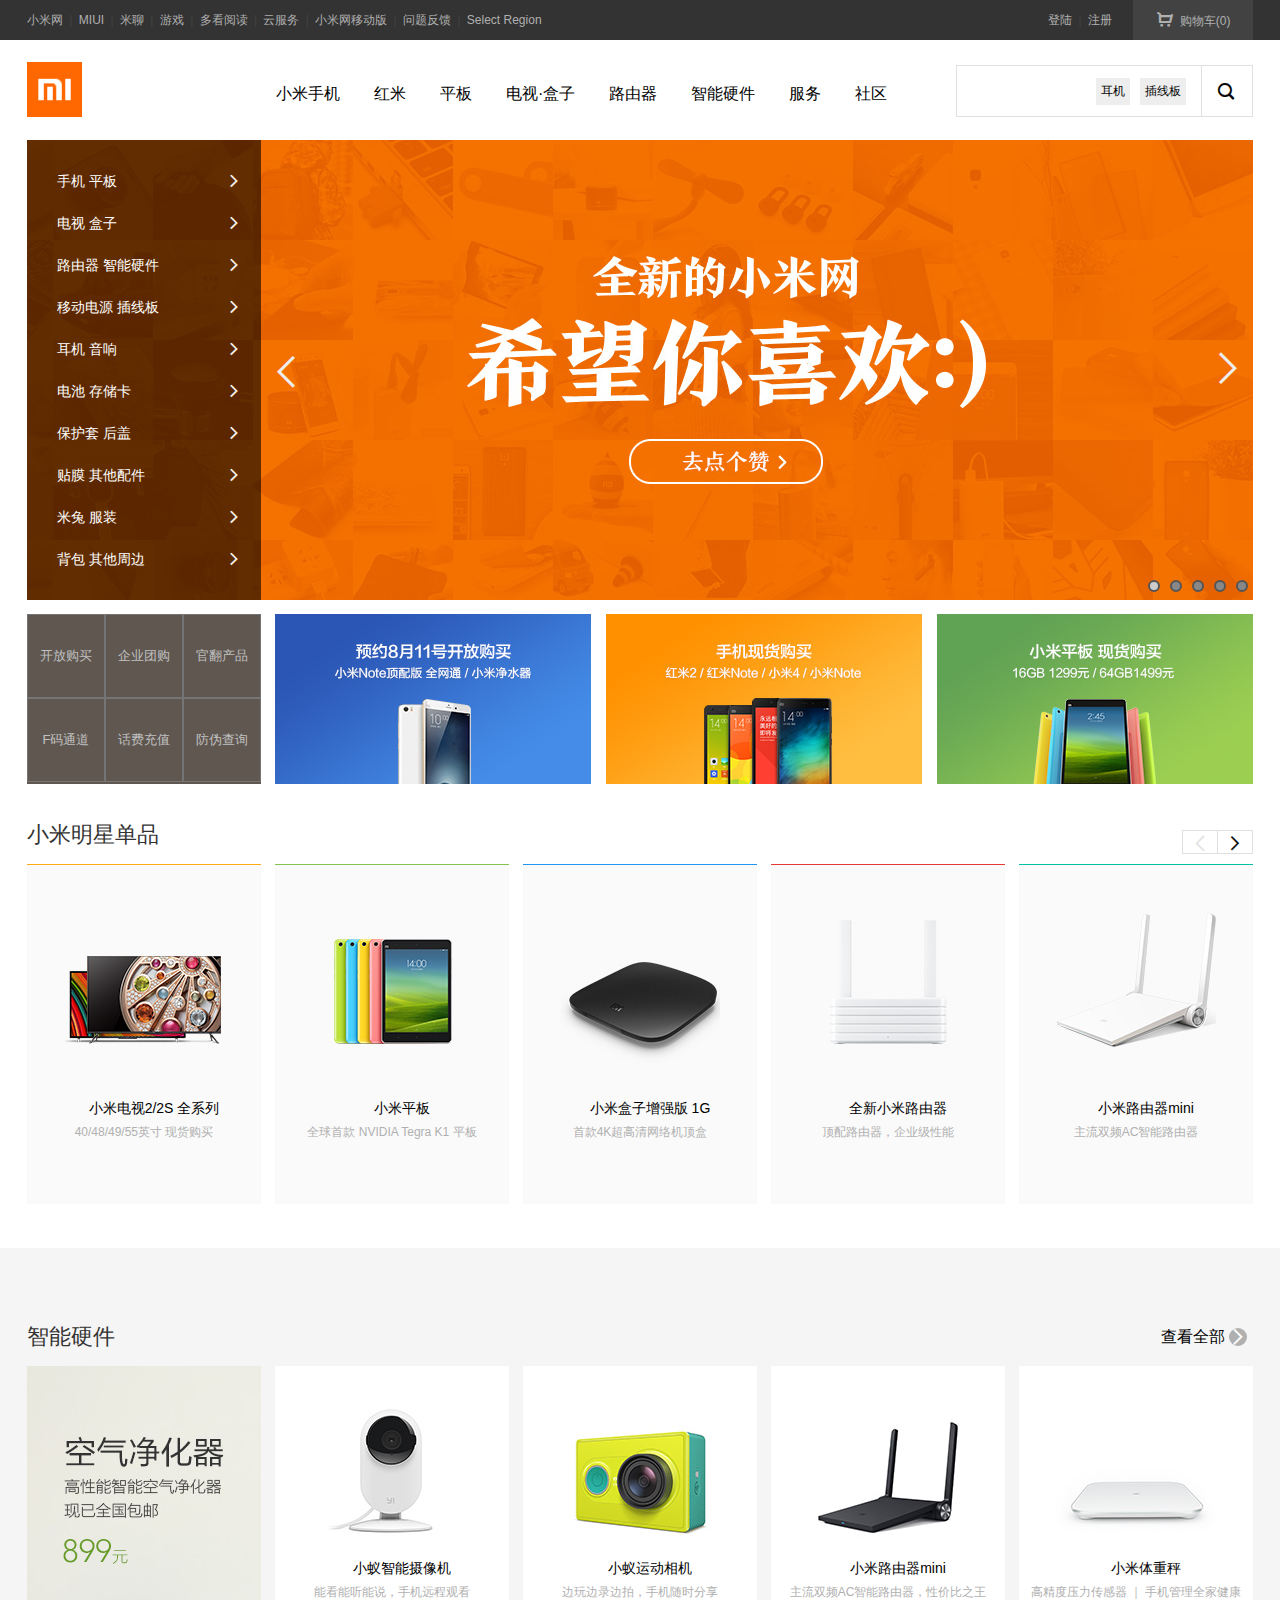
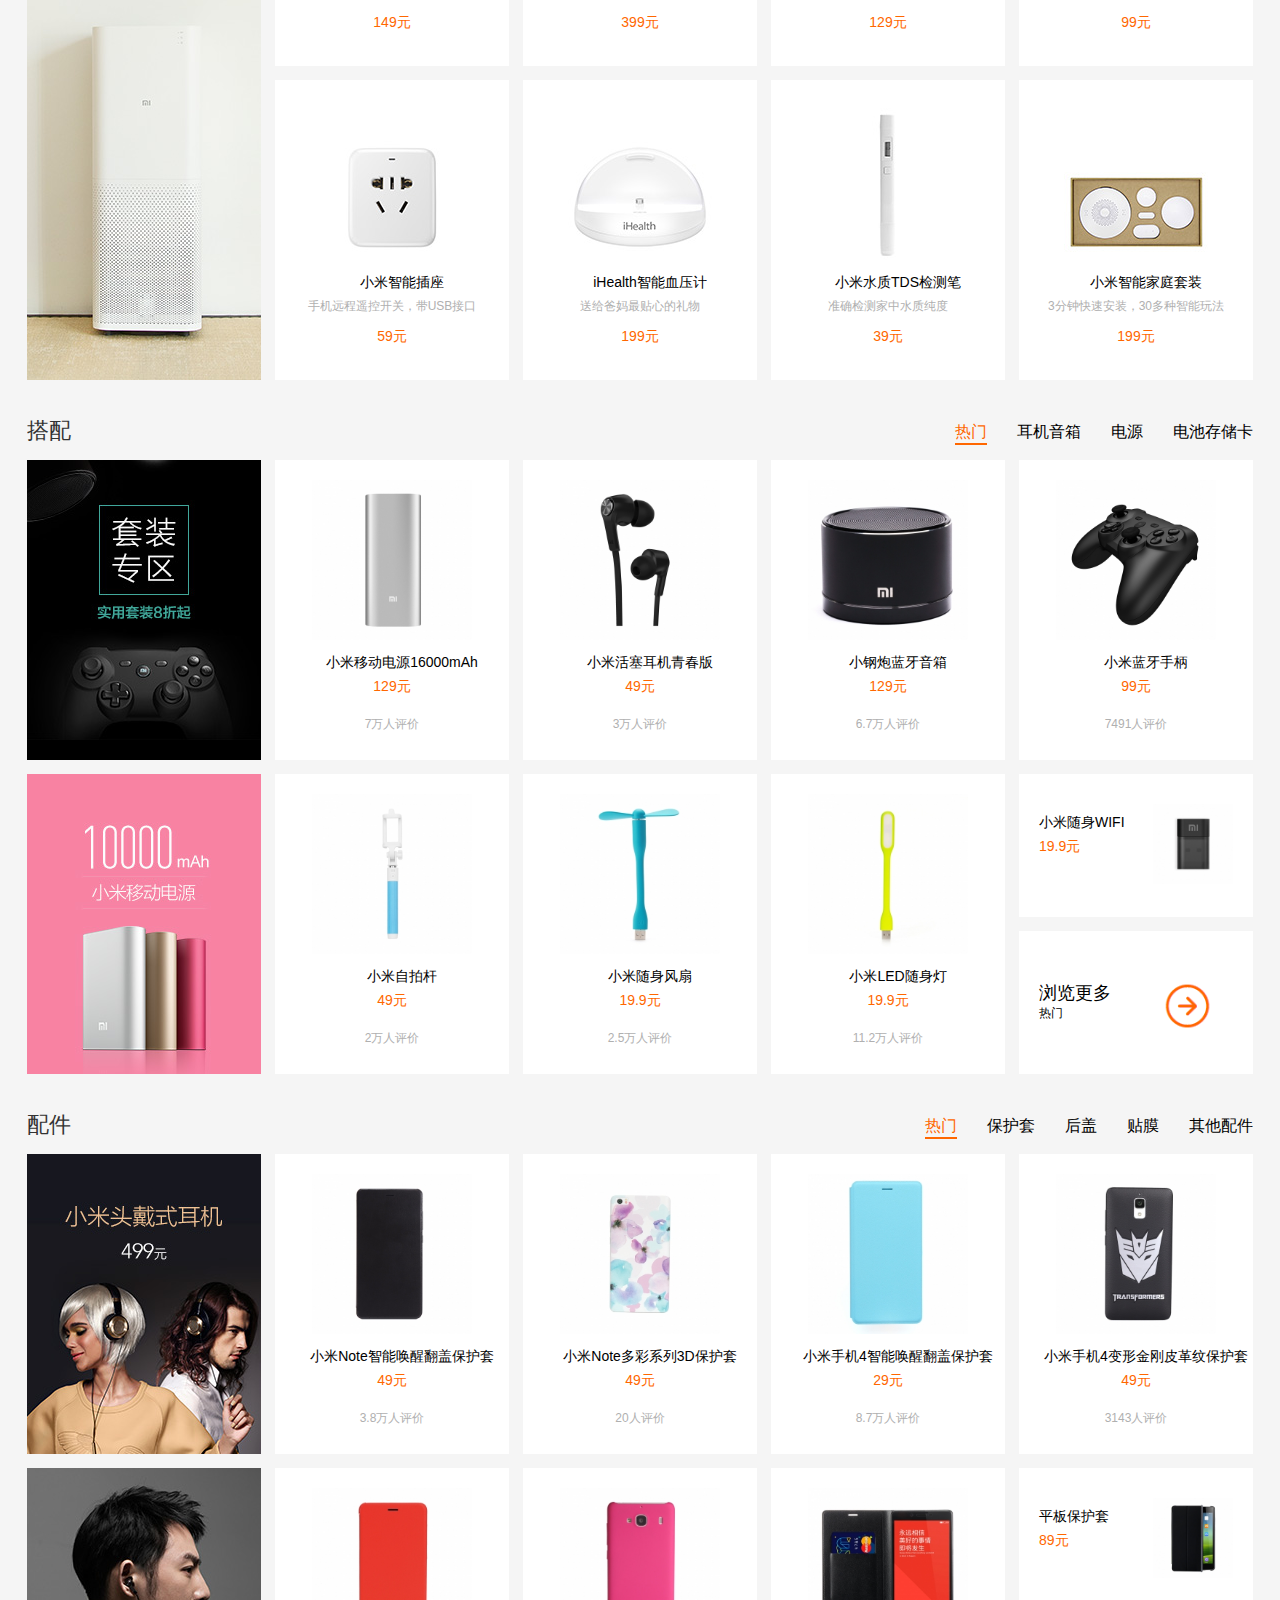
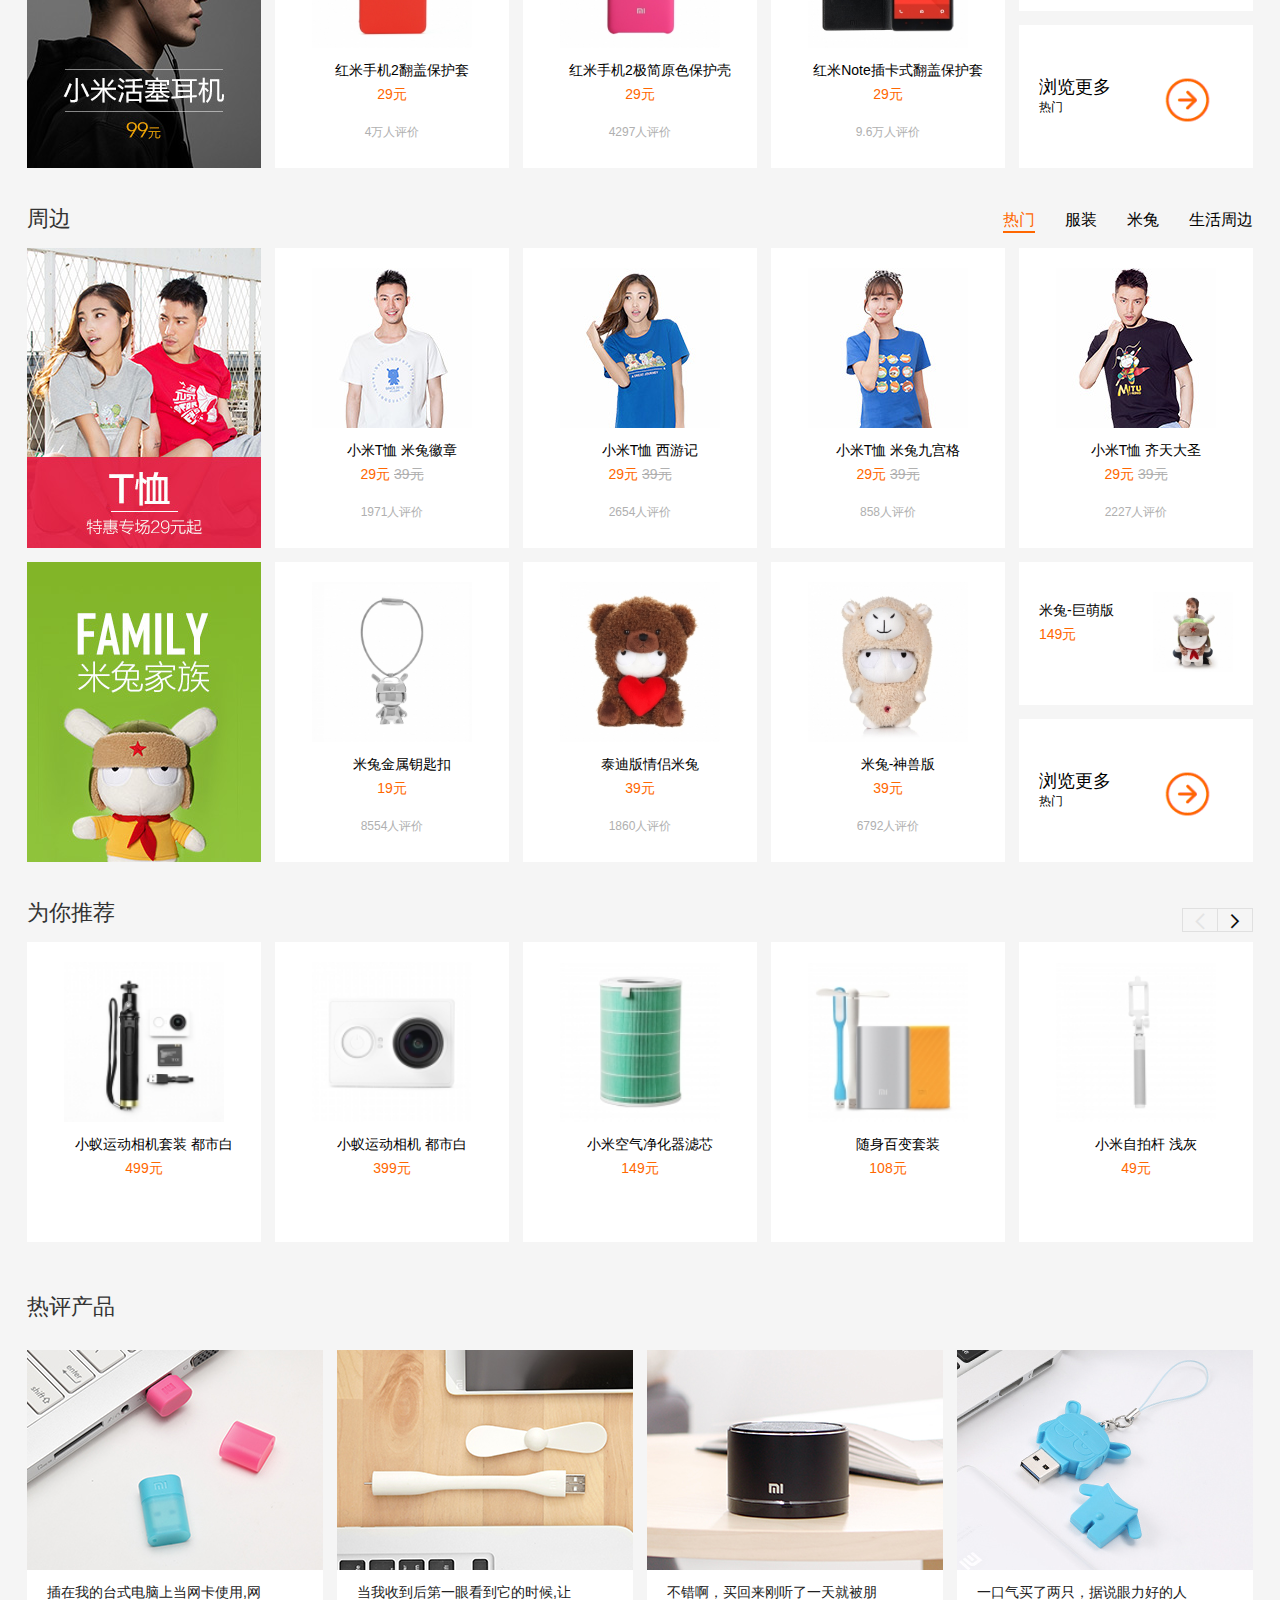
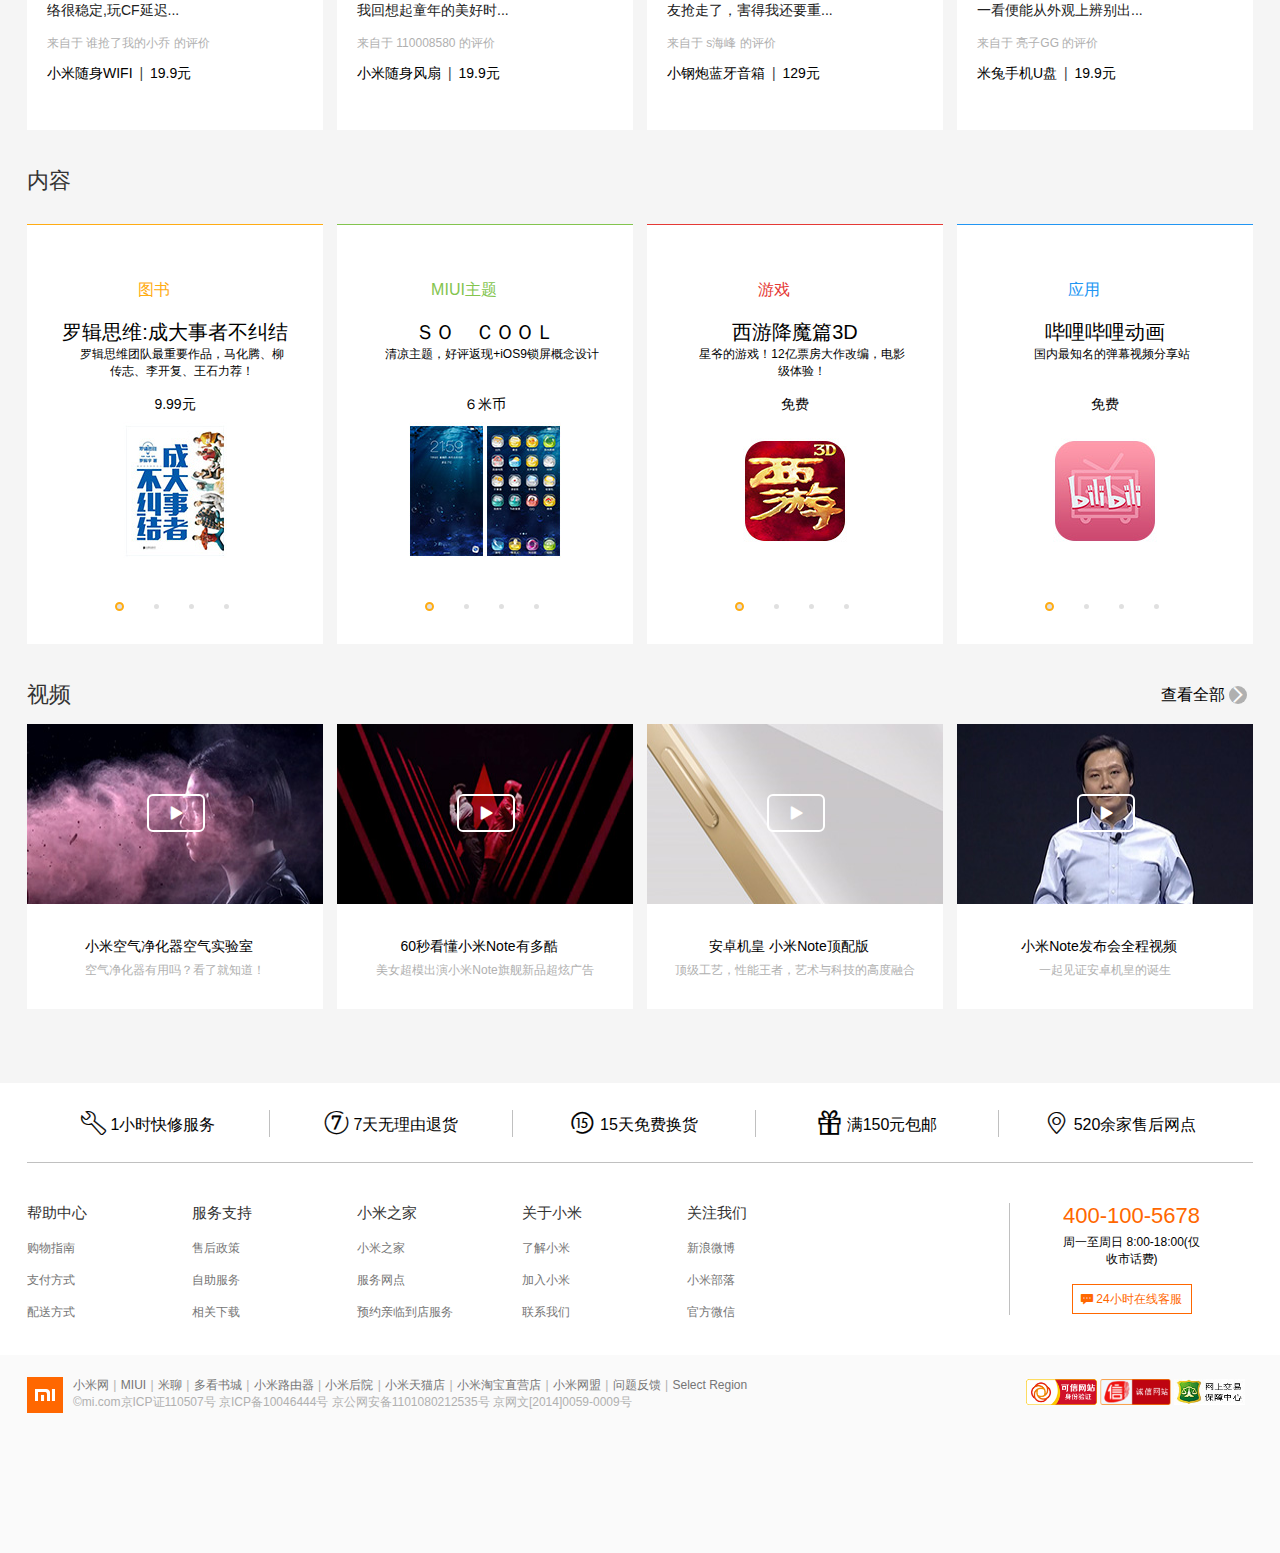
<file: index.html>
<!doctype html>
<html>
<head>
	<meta charset="utf-8">
	<title>小米商城首页</title>
	<link rel="stylesheet" type="text/css" href="./css/index.css">
	<script type="text/javascript" src="./scripts/index.js"></script>
</head>
<body>
	<div class="topbar">
		<div class="container top-c">
			<div class="topbar-nav">
				<a href="#">小米网</a>
				<span class="sep">|</span>
				<a href="#">MIUI</a>
				<span class="sep">|</span>
				<a href="#">米聊</a>
				<span class="sep">|</span>
				<a href="#">游戏</a>
				<span class="sep">|</span>
				<a href="#">多看阅读</a>
				<span class="sep">|</span>
				<a href="#">云服务</a>
				<span class="sep">|</span>
				<a href="#">小米网移动版</a>
				<span class="sep">|</span>
				<a href="#">问题反馈</a>
				<span class="sep">|</span>
				<a href="#">Select Region</a>
			</div>
			<div class="topbar-cart">
				<a href="#"><i class="iconfont">&#xe635;</i>
				购物车(0)</a>	
			</div>
			<div class="topbar-info">
				<a href="#">登陆</a>
				<span class="sep">|</span>
				<a href="#">注册</a>
			</div>
		</div>
	</div>
	<div class="header">
		<div class="container">
			<div class="logo">
				<img src="./image/mi-logo.png">
			</div>
			<div class="header-nav">
				<ul class="nav-list">
					<li class="nav-item"><a href="#">小米手机</a></li>
					<li class="nav-item"><a href="#">红米</a></li>
					<li class="nav-item"><a href="#">平板</a></li>
					<li class="nav-item"><a href="#">电视·盒子</a></li>
					<li class="nav-item"><a href="#">路由器</a></li>
					<li class="nav-item"><a href="#">智能硬件</a></li>
					<li class="nav-item"><a href="#">服务</a></li>
					<li class="nav-item"><a href="#">社区</a></li>
				</ul>
			</div>
			<div class="header-search">
				<div class="search-hot-words">
					<div class="hot-words"><a href="#">插线板</a></div>
					<div class="hot-words"><a href="#">耳机</a></div>
				</div>
				<div class="search-btn">
					<a href="#"><i class="iconfont">&#xe61b;</i></a>
				</div>
			</div>
		</div>
	</div>
	<div class="home-container container">
		<div class="home">
			<div class="home-slider" id="home-slider">
				<div class="banner">
					<img src="./image/T1Z8KQBjVT1RXrhCrK.jpg">
				</div>
				<div class="banner">
					<img src="./image/lb1.jpg">
				</div>
				<div class="banner">
					<img src="./image/lb2.jpg">
				</div>
				<div class="banner">
					<img src="./image/lb3.jpg">
				</div>
				<div class="banner">
					<img src="./image/lb4.jpg">
				</div>
				<ul id="items">
					<li class="item"></li>
					<li class="item"></li>
					<li class="item"></li>
					<li class="item"></li>
					<li class="item"></li>
				</ul>
				<div class="banner-button" id="button1">
					<i class="iconfont b-b">&#xe62c;</i>
				</div>
				<div class="banner-button" id="button2">
					<i class="iconfont b-b">&#xe62c;</i>
				</div>
				<ul class="category-list">
					<li class="category-item"><a href="#">手机 平板
						<i class="iconfont">&#xe61a;</i></a>
					</li>
					<li class="category-item"><a href="#">电视 盒子</a>
						<i class="iconfont">&#xe61a;</i>
					</li>
					<li class="category-item"><a href="#">路由器 智能硬件</a>
						<i class="iconfont">&#xe61a;</i>
					</li>
					<li class="category-item"><a href="#">移动电源 插线板</a>
						<i class="iconfont">&#xe61a;</i>
					</li>
					<li class="category-item"><a href="#">耳机 音响</a>
						<i class="iconfont">&#xe61a;</i>
					</li>
					<li class="category-item"><a href="#">电池 存储卡</a>
						<i class="iconfont">&#xe61a;</i>
					</li>
					<li class="category-item"><a href="#">保护套 后盖</a>
						<i class="iconfont">&#xe61a;</i>
					</li>
					<li class="category-item"><a href="#">贴膜 其他配件</a>
						<i class="iconfont">&#xe61a;</i>
					</li>
					<li class="category-item"><a href="#">米兔 服装</a>
						<i class="iconfont">&#xe61a;</i>
					</li>
					<li class="category-item"><a href="#">背包 其他周边</a>
						<i class="iconfont">&#xe61a;</i>
					</li>
				</ul>
			</div>
			<div class="home-sub">
				<ul class="span4">
					<li class="span4-item"><a href="#">开放购买</a></li>
					<li class="span4-item"><a href="#">企业团购</a></li>
					<li class="span4-item"><a href="#">官翻产品</a></li>
					<li class="span4-item"><a href="#">F码通道</a></li>
					<li class="span4-item"><a href="#">话费充值</a></li>
					<li class="span4-item"><a href="#">防伪查询</a></li>
				</ul>
				<ul class="span16">
					<li class="span16-item">
						<a href="#"><img src="./image/T1FQLjB4VT1RXrhCrK.jpg"></a>
					</li>
					<li class="span16-item zhong">
						<a href="#"><img src="./image/T1RpY_BbbT1RXrhCrK.jpg"></a>
					</li>
					<li class="span16-item">
						<a href="#"><img src="./image/T1oLbjBvDT1RXrhCrK.jpg"></a>
					</li>
				</ul>
			</div>
			<div class="home-star-goods">
				<div class="box-hd">
					<h2>小米明星单品</h2>
					<div class="more">
						<div class="control-prev"><a href="#"><i class="iconfont">&#xe62c;</i></a></div>
						<div class="control-next"><a href="#"><i class="iconfont">&#xe61a;</i></a></div>
					</div>
				</div>
				<div class="box-bd">
					<ul class="carousel-list">
						<li class="carousel-item c1">
							<a href="#"><img src="./image/T1riKjB7VT1RXrhCrK.jpg"></a>
							<h3 class="title"><a href="#">小米电视2/2S 全系列</a></h3>
							<p class="desc">40/48/49/55英寸 现货购买</p>
						</li>
						<li class="carousel-item c2">
							<a href="#"><img src="./image/T19AbjBCDT1RXrhCrK.jpg"></a>
							<h3 class="title"><a href="#">小米平板</a></h3>
							<p class="desc">全球首款 NVIDIA Tegra K1 平板</p>
						</li>
						<li class="carousel-item c3">
							<a href="#"><img src="./image/T1meZjBCAT1RXrhCrK.jpg"></a>
							<h3 class="title"><a href="#">小米盒子增强版 1G</a></h3>
							<p class="desc">首款4K超高清网络机顶盒</p>
						</li>
						<li class="carousel-item c4">
							<a href="#"><img src="./image/T1tsEgB7DT1RXrhCrK.jpg"></a>
							<h3 class="title"><a href="#">全新小米路由器</a></h3>
							<p class="desc">顶配路由器，企业级性能</p>
						</li>
						<li class="carousel-item c5">
							<a href="#"><img src="./image/T1KDAjBCAT1RXrhCrK.jpg"></a>
							<h3 class="title"><a href="#">小米路由器mini</a></h3>
							<p class="desc">主流双频AC智能路由器</p>
						</li>
					</ul>
				</div>
			</div>
		</div>
	</div>
	<div class="page-main">
		<div class="container">
			<div class="smart">
				<div class="box-hd">
					<h2>智能硬件</h2>
					<div class="more-link">
						<a href="#">查看全部
						<i class="iconfont">&#xe61a;</i></a>
					</div>
				</div>	
				<ul class="brick-list">
					<li class="brick-item chang">
						<a href="#"><img src="./image/T1IhLjBC_T1RXrhCrK.jpg"></a>
						<h3 class="title"></h3>
						<p class="desc"></p>
						<p class="hong"></p>
					</li>
					<li class="brick-item">
						<a href="#"><img src="./image/T18yZQBCET1RXrhCrK.jpg"></a>
						<h3 class="title"><a href="#">小蚁智能摄像机</a></h3>
						<p class="desc">能看能听能说，手机远程观看</p>
						<p class="hong">149元</p>
					</li>
					<li class="brick-item">
						<a href="#"><img src="./image/T16nVjBCKT1RXrhCrK.jpg"></a>
						<h3 class="title"><a href="#">小蚁运动相机</a></h3>
						<p class="desc">边玩边录边拍，手机随时分享</p>
						<p class="hong">399元</p>
					</li>
					<li class="brick-item">
						<a href="#"><img src="./image/T18zWQB4WT1RXrhCrK.jpg"></a>
						<h3 class="title"><a href="#">小米路由器mini</a></h3>
						<p class="desc">主流双频AC智能路由器，性价比之王</p>
						<p class="hong">129元</p>
					</li>
					<li class="brick-item">
						<a href="#"><img src="./image/T1YoZQByYT1RXrhCrK.jpg"></a>
						<h3 class="title"><a href="#">小米体重秤</a></h3>
						<p class="desc">高精度压力传感器 ｜ 手机管理全家健康</p>
						<p class="hong">99元</p>
					</li>
					<li class="brick-item">
						<a href="#"><img src="./image/T1oixjB5bT1RXrhCrK.jpg"></a>
						<h3 class="title"><a href="#">小米智能插座</a></h3>
						<p class="desc">手机远程遥控开关，带USB接口</p>
						<p class="hong">59元</p>
					</li>
					<li class="brick-item">
						<a href="#"><img src="./image/T12WdjB5YT1RXrhCrK.jpg"></a>
						<h3 class="title"><a href="#">iHealth智能血压计</a></h3>
						<p class="desc">送给爸妈最贴心的礼物</p>
						<p class="hong">199元</p>
					</li>
					<li class="brick-item">
						<a href="#"><img src="./image/T1KzbQBvbT1RXrhCrK.jpg"></a>
						<h3 class="title"><a href="#">小米水质TDS检测笔</a></h3>
						<p class="desc">准确检测家中水质纯度</p>
						<p class="hong">39元</p>
					</li>
					<li class="brick-item">
						<a href="#"><img src="./image/T1odEjB5bT1RXrhCrK.jpg"></a>
						<h3 class="title"><a href="#">小米智能家庭套装</a></h3>
						<p class="desc">3分钟快速安装，30多种智能玩法</p>
						<p class="hong">199元</p>
					</li>
				</ul>				
			</div>
			<div class="match">
				<div class="box-hd">
					<h2>搭配</h2>
					<ul class="tab-list">
						<li class="tab-active"><a href="#">电池存储卡</a></li>
						<li class="tab-active"><a href="#">电源</a></li>
						<li class="tab-active"><a href="#">耳机音箱</a></li>
						<li class="tab-active
						cheng"><a href="#">热门</a></li>
					</ul>
				</div>	
				<ul class="brick-list">
					<li class="brick-item teshu">
						<a href="#"><img src="./image/T1c9EjBKZT1RXrhCrK.jpg"></a>
					</li>
					<li class="brick-item">
						<a href="#"><img class="b-tupian" src="./image/T1pOWvBKET1RXrhCrK!220x220.jpg"></a>
						<h3 class="title"><a href="#">小米移动电源16000mAh</a></h3>
						<p class="hong">129元</p>
						<p class="desc">7万人评价</p>
					</li>
					<li class="brick-item">
						<a href="#"><img class="b-tupian" src="./image/T11ZYgBmZT1RXrhCrK!220x220.jpg"></a>
						<h3 class="title"><a href="#">小米活塞耳机青春版</a></h3>
						<p class="hong">49元</p>
						<p class="desc">3万人评价</p>		
					</li>
					<li class="brick-item">
						<a href="#"><img class="b-tupian" src="./image/T1gCJgB_dT1RXrhCrK!220x220.jpg"></a>
						<h3 class="title"><a href="#">小钢炮蓝牙音箱</a></h3>
						<p class="hong">129元</p>
						<p class="desc">6.7万人评价</p>
					</li>
					<li class="brick-item">
						<a href="#"><img class="b-tupian" src="./image/T1WTEvBmKT1RXrhCrK!220x220.jpg"></a>
						<h3 class="title"><a href="#">小米蓝牙手柄</a></h3>
						<p class="hong">99元</p>
						<p class="desc">7491人评价</p>
					</li>
					<li class="brick-item teshu">
						<a href="#"><img src="./image/T1NsEjB4bT1RXrhCrK.jpg"></a>
					</li>
					<li class="brick-item">
						<a href="#"><img class="b-tupian" src="./image/T18hYgB4DT1RXrhCrK!220x220.jpg"></a>
						<h3 class="title"><a href="#">小米自拍杆</a></h3>
						<p class="hong">49元</p>
						<p class="desc">2万人评价</p>
					</li>
					<li class="brick-item">
						<a href="#"><img class="b-tupian" src="./image/T1omEQB4dT1RXrhCrK!220x220.jpg"></a>
						<h3 class="title"><a href="#">小米随身风扇</a></h3>
						<p class="hong">19.9元</p>
						<p class="desc">2.5万人评价</p>
					</li>
					<li class="brick-item">
						<a href="#"><img class="b-tupian" src="./image/T11WZvB5ET1RXrhCrK!220x220.jpg"></a>
						<h3 class="title"><a href="#">小米LED随身灯</a></h3>
						<p class="hong">19.9元</p>
						<p class="desc">11.2万人评价</p>
					</li>
					<li class="brick-item xiao-item">
						<h3 class="title"><a href="#">小米随身WIFI</a></h3>
						<p class="hong">19.9元</p>
						<a href="#"><img src="./image/T1zL_vByCT1RXrhCrK!220x220.jpg"></a>
					</li>
					<li class="brick-item xiao-item">
						<p class="liulan"><a href="#">浏览更多</a></p>
						<p class="desc"><a href="#">热门</a></p>
						<a href="#"><img class="jiantou" src="./image/jiantou.png"></img></a>
					</li>
				</ul>				
			</div>
			<div class="accessories">
				<div class="box-hd">
					<h2>配件</h2>
					<ul class="tab-list">
						<li class="tab-active"><a href="#">其他配件</a></li>
						<li class="tab-active"><a href="#">贴膜</a></li>
						<li class="tab-active"><a href="#">后盖</a></li>
						<li class="tab-active"><a href="#">保护套</a></li>
						<li class="tab-active
						cheng"><a href="#">热门</a></li>
					</ul>
				</div>	
				<ul class="brick-list">
					<li class="brick-item teshu">
						<a href="#"><img src="./image/T1NeAjB5DT1RXrhCrK.jpg"></a>
					</li>
					<li class="brick-item">
						<a href="#"><img class="b-tupian" src="./image/T1bPbTBvYT1RXrhCrK!220x220.jpg"></a>
						<h3 class="title"><a href="#">小米Note智能唤醒翻盖保护套</a></h3>
						<p class="hong">49元</p>
						<p class="desc">3.8万人评价</p>
					</li>
					<li class="brick-item">
						<a href="#"><img class="b-tupian" src="./image/T1snbgBTET1RXrhCrK!220x220.jpg"></a>
						<h3 class="title"><a href="#">小米Note多彩系列3D保护套</a></h3>
						<p class="hong">49元</p>
						<p class="desc">20人评价</p>		
					</li>
					<li class="brick-item">
						<a href="#"><img class="b-tupian" src="./image/T1HDb_BCCT1RXrhCrK!220x220.jpg"></a>
						<h3 class="title"><a href="#">小米手机4智能唤醒翻盖保护套</a></h3>
						<p class="hong">29元</p>
						<p class="desc">8.7万人评价</p>
					</li>
					<li class="brick-item">
						<a href="#"><img class="b-tupian" src="./image/T10z_gBgxT1RXrhCrK!220x220.jpg"></a>
						<h3 class="title"><a href="#">小米手机4变形金刚皮革纹保护套</a></h3>
						<p class="hong">49元</p>
						<p class="desc">3143人评价</p>
					</li>
					<li class="brick-item teshu">
						<a href="#"><img src="./image/T1YshjBChT1RXrhCrK.jpg"></a>
					</li>
					<li class="brick-item">
						<a href="#"><img class="b-tupian" src="./image/T1JmD_B4LT1RXrhCrK!220x220.jpg"></a>
						<h3 class="title"><a href="#">红米手机2翻盖保护套</a></h3>
						<p class="hong">29元</p>
						<p class="desc">4万人评价</p>
					</li>
					<li class="brick-item">
						<a href="#"><img class="b-tupian" src="./image/T1HoDvB7DT1RXrhCrK!220x220.jpg"></a>
						<h3 class="title"><a href="#">红米手机2极简原色保护壳</a></h3>
						<p class="hong">29元</p>
						<p class="desc">4297人评价</p>
					</li>
					<li class="brick-item">
						<a href="#"><img class="b-tupian" src="./image/T1bkY_B_CT1RXrhCrK!220x220.jpg"></a>
						<h3 class="title"><a href="#">红米Note插卡式翻盖保护套</a></h3>
						<p class="hong">29元</p>
						<p class="desc">9.6万人评价</p>
					</li>
					<li class="brick-item xiao-item">
						<h3 class="title"><a href="#">平板保护套</a></h3>
						<p class="hong">89元</p>
						<a href="#"><img src="./image/T1NJD_ByZT1RXrhCrK!220x220.jpg"></a>
					</li>
					<li class="brick-item xiao-item">
						<p class="liulan"><a href="#">浏览更多</a></p>
						<p class="desc"><a href="#">热门</a></p>
						<a href="#"><img class="jiantou" src="./image/jiantou.png"></img></a>
					</li>
				</ul>				
			</div>
			<div class="around">
				<div class="box-hd">
					<h2>周边</h2>
					<ul class="tab-list">
						<li class="tab-active"><a href="#">生活周边</a></li>
						<li class="tab-active"><a href="#">米兔</a></li>
						<li class="tab-active"><a href="#">服装</a></li>
						<li class="tab-active
						cheng"><a href="#">热门</a></li>
					</ul>
				</div>	
				<ul class="brick-list">
					<li class="brick-item teshu">
						<a href="#"><img src="./image/T1LAEvByxv1RXrhCrK.jpg"></a>
					</li>
					<li class="brick-item">
						<a href="#"><img class="b-tupian" src="./image/T1TXKQB7CT1RXrhCrK.jpg"></a>
						<h3 class="title"><a href="#">小米T恤 米兔徽章</a></h3>
						<p class="hong">29元 <s>39元</s></p>
						<p class="desc">1971人评价</p>
					</li>
					<li class="brick-item">
						<a href="#"><img class="b-tupian" src="./image/T1vZCQBCKT1RXrhCrK.jpg"></a>
						<h3 class="title"><a href="#">小米T恤 西游记</a></h3>
						<p class="hong">29元 <s>39元</s></p>
						<p class="desc">2654人评价</p>		
					</li>
					<li class="brick-item">
						<a href="#"><img class="b-tupian" src="./image/T1aGWQBCCT1RXrhCrK.jpg"></a>
						<h3 class="title"><a href="#">小米T恤 米兔九宫格</a></h3>
						<p class="hong">29元 <s>39元</s></p>
						<p class="desc">858人评价</p>
					</li>
					<li class="brick-item">
						<a href="#"><img class="b-tupian" src="./image/T1DSKQB5LT1RXrhCrK.jpg"></a>
						<h3 class="title"><a href="#">小米T恤 齐天大圣</a></h3>
						<p class="hong">29元 <s>39元</s></p>
						<p class="desc">2227人评价</p>
					</li>
					<li class="brick-item teshu">
						<a href="#"><img src="./image/T1ECE_BsJT1RXrhCrK.jpg"></a>
					</li>
					<li class="brick-item">
						<a href="#"><img class="b-tupian" src="./image/T11BZ_BThT1RXrhCrK!220x220.jpg"></a>
						<h3 class="title"><a href="#">米兔金属钥匙扣</a></h3>
						<p class="hong">19元</p>
						<p class="desc">8554人评价</p>
					</li>
					<li class="brick-item">
						<a href="#"><img class="b-tupian" src="./image/T1I2hvBmCT1RXrhCrK!220x220.jpg"></a>
						<h3 class="title"><a href="#">泰迪版情侣米兔</a></h3>
						<p class="hong">39元</p>
						<p class="desc">1860人评价</p>
					</li>
					<li class="brick-item">
						<a href="#"><img class="b-tupian" src="./image/T1YRxTBThT1RXrhCrK!220x220.jpg"></a>
						<h3 class="title"><a href="#">米兔-神兽版</a></h3>
						<p class="hong">39元</p>
						<p class="desc">6792人评价</p>
					</li>
					<li class="brick-item xiao-item">
						<h3 class="title"><a href="#">米兔-巨萌版</a></h3>
						<p class="hong">149元</p>
						<a href="#"><img src="./image/T1jthTBTWT1RXrhCrK!220x220.jpg"></a>
					</li>
					<li class="brick-item xiao-item">
						<p class="liulan"><a href="#">浏览更多</a></p>
						<p class="desc"><a href="#">热门</a></p>
						<a href="#"><img class="jiantou" src="./image/jiantou.png"></img></a>
					</li>
				</ul>				
			</div>
			<div class="recommend">
				<div class="box-hd">
					<h2>为你推荐</h2>
					<div class="more">
						<div class="control-prev"><a href="#"><i class="iconfont">&#xe62c;</i></a></div>
						<div class="control-next"><a href="#"><i class="iconfont">&#xe61a;</i></a></div>
					</div>
				</div>	
				<ul class="brick-list">
					<li class="brick-item">
						<a href="#"><img class="b-tupian" src="./image/T1BtdTBvWv1RXrhCrK.jpg"></a>
						<h3 class="title"><a href="#">小蚁运动相机套装 都市白</a></h3>
						<p class="hong">499元</p>
					</li>
					<li class="brick-item">
						<a href="#"><img class="b-tupian" src="./image/T1B6WvBTZT1RXrhCrK.jpg"></a>
						<h3 class="title"><a href="#">小蚁运动相机 都市白</a></h3>
						<p class="hong">399元</p>
					</li>
					<li class="brick-item">
						<a href="#"><img class="b-tupian" src="./image/T1B_DTByYv1RXrhCrK.jpg"></a>
						<h3 class="title"><a href="#">小米空气净化器滤芯</a></h3>
						<p class="hong">149元</p>	
					</li>
					<li class="brick-item">
						<a href="#"><img class="b-tupian" src="./image/T15rYvB_CT1RXrhCrK.jpg"></a>
						<h3 class="title"><a href="#">随身百变套装</a></h3>
						<p class="hong">108元</p>
					</li>
					<li class="brick-item">
						<a href="#"><img class="b-tupian" src="./image/T1DrL_B4CT1RXrhCrK.jpg"></a>
						<h3 class="title"><a href="#">小米自拍杆 浅灰</a></h3>
						<p class="hong">49元</p>
					</li>
				</ul>				
			</div>
			<div class="commend">
				<div class="box-hd">
					<h2>热评产品</h2>
				</div>
				<ul class="brick-list">
					<li class="review-item">
						<a href="#"><img class="r-tupian" src="./image/T1UfJjB5bT1RXrhCrK.jpg"></a>
						<h3 class="title">插在我的台式电脑上当网卡使用,网络很稳定,玩CF延迟...</h3>
						<p class="desc">来自于 谁抢了我的小乔 的评价</p>
						<h3 class="title"><a href="#">小米随身WIFI</a>
						<span class="sep">|</span>
						<a class="hong">19.9元</a></h3>
					</li>
					<li class="review-item">
						<a href="#"><img class="r-tupian" src="./image/T14DVjB4WT1RXrhCrK.jpg"></a>
						<h3 class="title">当我收到后第一眼看到它的时候,让我回想起童年的美好时...</h3>
						<p class="desc">来自于 110008580 的评价</p>
						<h3 class="title"><a href="#">小米随身风扇</a>
						<span class="sep">|</span>
						<a class="hong">19.9元</a></h3>
					</li>
					<li class="review-item">
						<a href="#"><img class="r-tupian" src="./image/T1ExYjBmxT1RXrhCrK.jpg"></a>
						<h3 class="title">不错啊，买回来刚听了一天就被朋友抢走了，害得我还要重...</h3>
						<p class="desc">来自于 s海峰 的评价</p>
						<h3 class="title"><a href="#">小钢炮蓝牙音箱</a>
						<span class="sep">|</span>
						<a class="hong">129元</a></h3>
					</li>
					<li class="review-item">
						<a href="#"><img class="r-tupian" src="./image/T1aBVgB7YT1RXrhCrK.jpg"></a>
						<h3 class="title">一口气买了两只，据说眼力好的人一看便能从外观上辨别出...</h3>
						<p class="desc">来自于 亮子GG 的评价</p>
						<h3 class="title"><a href="#">米兔手机U盘</a>
						<span class="sep">|</span>
						<a class="hong">19.9元</a></h3>
					</li>
				</ul>
			</div>
			<div class="content">
				<div class="box-hd">
					<h2>内容</h2>
				</div>
				<ul class="brick-list">
					<li class="review-item content-item c1">
						<h2 class="title t1">图书</h2>
						<h4 class="name"><a href="#">罗辑思维:成大事者不纠结</a></h4>
						<p class="desc r"><a href="#">罗辑思维团队最重要作品，马化腾、柳传志、李开复、王石力荐！</a></p>
						<p class="price"><a href="#">9.99元</a></p>
						<a href="#"><img src="./image/T1o3xjB7JT1RXrhCrK.jpg"></a>
						<ul class="pagers">
							<li class="pager tp"></li>
							<li class="pager"></li>
							<li class="pager"></li>
							<li class="pager"></li>
						</ul>
					</li>
					<li class="review-item content-item c2">
						<h2 class="title t2">MIUI主题</h2>
						<h4 class="name"><a href="#">ＳＯ　ＣＯＯＬ</a></h4>
						<p class="desc r"><a href="#">清凉主题，好评返现+iOS9锁屏概念设计</a></p>
						<p class="price"><a href="#">６米币</a></p>
						<a href="#"><img src="./image/T1KdbgBT_T1RXrhCrK.jpg"></a>
						<ul class="pagers">
							<li class="pager tp"></li>
							<li class="pager"></li>
							<li class="pager"></li>
							<li class="pager"></li>
						</ul>
					</li>
					<li class="review-item content-item c4">
						<h2 class="title t3">游戏</h2>
						<h4 class="name"><a href="#">西游降魔篇3D</a></h4>
						<p class="desc r"><a href="#">星爷的游戏！12亿票房大作改编，电影级体验！</a></p>
						<p class="price"><a href="#">免费</a></p>
						<a href="#"><img src="./image/T1eYJjBvWT1RXrhCrK.jpg"></a>
						<ul class="pagers">
							<li class="pager tp"></li>
							<li class="pager"></li>
							<li class="pager"></li>
							<li class="pager"></li>
						</ul>
					</li>
					<li class="review-item content-item c3">
						<h2 class="title t4">应用</h2>
						<h4 class="name"><a href="#">哔哩哔哩动画</a></h4>
						<p class="desc r"><a href="#">国内最知名的弹幕视频分享站</a></p>
						<p class="price"><a href="#">免费</a></p>
						<a href="#"><img src="./image/T13xZjB_hT1RXrhCrK.jpg"></a>
						<ul class="pagers">
							<li class="pager tp"></li>
							<li class="pager"></li>
							<li class="pager"></li>
							<li class="pager"></li>
						</ul>
					</li>
				</ul>
			</div>
			<div class="video">
				<div class="box-hd">
					<h2>视频</h2>
					<div class="more-link">
						<a href="#">查看全部
						<i class="iconfont">&#xe61a;</i></a>
					</div>
				</div>			
				<ul class="brick-list">
					<li class="review-item juzhong">
						<a href="#"><img class="r-tupian" src="./image/T1FMJjB5DT1RXrhCrK.jpg"></a>
						<a href="#"><span class="play"><i class="iconfont">&#xe613;</i></span></a>
						<h3 class="title"><a href="#">小米空气净化器空气实验室</a></h3>
						<p class="desc">空气净化器有用吗？看了就知道！</p>
					</li>
					<li class="review-item juzhong">
						<a href="#"><img class="r-tupian" src="./image/T1B1djB5xT1RXrhCrK.jpg"></a>
						<a href="#"><span class="play"><i class="iconfont">&#xe613;</i></span></a>
						<h3 class="title"><a href="#">60秒看懂小米Note有多酷</a></h3>
						<p class="desc">美女超模出演小米Note旗舰新品超炫广告</p>
					</li>
					<li class="review-item juzhong">
						<a href="#"><img class="r-tupian" src="./image/T1tc_gBjZT1RXrhCrK.jpg"></a>
						<a href="#"><span class="play"><i class="iconfont">&#xe613;</i></span></a>
						<h3 class="title"><a href="#">安卓机皇 小米Note顶配版</a></h3>
						<p class="desc">顶级工艺，性能王者，艺术与科技的高度融合</p>
					</li>
					<li class="review-item juzhong">
						<a href="#"><img class="r-tupian" src="./image/T15rVjBvZT1RXrhCrK.jpg"></a>
						<a href="#"><span class="play"><i class="iconfont">&#xe613;</i></span></a>
						<h3 class="title"><a href="#">小米Note发布会全程视频</a></h3>
						<p class="desc">一起见证安卓机皇的诞生</p>
					</li>
				</ul>
			</div>
		</div>
	</div>
	<div class="site-footer">
		<div class="container">
			<div class="footer-service">
				<ul class="service-list">
					<li class="s"><a href="#"><i class="iconfont">&#xe63a;</i>1小时快修服务</a></li>
					<li class="s"><a href="#"><i class="iconfont">&#xf0018;</i>7天无理由退货</a></li>
					<li class="s"><a href="#"><i class="iconfont">&#xe606;</i>15天免费换货</a></li>
					<li class="s"><a href="#"><i class="iconfont">&#xe64d;</i>满150元包邮</a></li>
					<li class="s s1"><a href="#"><i class="iconfont">&#xe78a;</i>520余家售后网点</a></li>
				</ul>
			</div>
			<div class="footer-links">
				<ul class="link">
					<li class="link-text tt">
						<h3>帮助中心</h3>
					</li>
					<li class="link-text">
						<p><a href="#">购物指南</a></p>
					</li>
					<li class="link-text">
						<p><a href="#">支付方式</a></p>
					</li>
					<li class="link-text">
						<p><a href="#">配送方式</a></p>
					</li>
				</ul>
				<ul class="link">
					<li class="link-text tt">
						<h3>服务支持</h3>
					</li>
					<li class="link-text">
						<p><a href="#">售后政策</a></p>
					</li>
					<li class="link-text">
						<p><a href="#">自助服务</a></p>
					</li>
					<li class="link-text">
						<p><a href="#">相关下载</a></p>
					</li>
				</ul>
				<ul class="link">
					<li class="link-text tt">
						<h3>小米之家</h3>
					</li>
					<li class="link-text">
						<p><a href="#">小米之家</a></p>
					</li>
					<li class="link-text">
						<p><a href="#">服务网点</a></p>
					</li>
					<li class="link-text">
						<p><a href="#">预约亲临到店服务</a></p>
					</li>
				</ul>
				<ul class="link">
					<li class="link-text tt">
						<h3>关于小米</h3>
					</li>
					<li class="link-text">
						<p><a href="#">了解小米</a></p>
					</li>
					<li class="link-text">
						<p><a href="#">加入小米</a></p>
					</li>
					<li class="link-text">
						<p><a href="#">联系我们</a></p>
					</li>
				</ul>
				<ul class="link">
					<li class="link-text tt">
						<h3>关注我们</h3>
					</li>
					<li class="link-text">
						<p><a href="#">新浪微博</a></p>
					</li>
					<li class="link-text">
						<p><a href="#">小米部落</a></p>
					</li>
					<li class="link-text">
						<p><a href="#">官方微信</a></p>
					</li>
				</ul>
				<div class="col-contact">
					<p class="phone">400-100-5678</p>
					<p class="cs">周一至周日 8:00-18:00(仅收市话费)</p>
					<div class="kefu"><a href="#"><i class="iconfont">&#xe609;</i>24小时在线客服</a></div>
				</div>
			</div>
		</div>
	</div>
	<div class="site-info">
		<div class="container">
			<div class="logo ir">
				<img src="./image/logo-footer.png">
			</div>
			<div class="info-text">
				<a href="#">小米网</a>
				<span class="sep">|</span>
				<a href="#">MIUI</a>
				<span class="sep">|</span>
				<a href="#">米聊</a>
				<span class="sep">|</span>
				<a href="#">多看书城</a>
				<span class="sep">|</span>
				<a href="#">小米路由器</a>
				<span class="sep">|</span>
				<a href="#">小米后院</a>
				<span class="sep">|</span>
				<a href="#">小米天猫店</a>
				<span class="sep">|</span>
				<a href="#">小米淘宝直营店</a>
				<span class="sep">|</span>
				<a href="#">小米网盟</a>
				<span class="sep">|</span>
				<a href="#">问题反馈</a>
				<span class="sep">|</span>
				<a href="#">Select Region</a>
			</div>
			<p>
				<a href="#">©mi.com</a>京ICP证110507号 京ICP备10046444号 京公网安备1101080212535号
				<a href="#">京网文[2014]0059-0009号</a>
			</p>
			<div class="info-links">
				<a href="#"><img src="./image/cnnicVerifyseal.png"></a>
				<a href="#"><img src="./image/szfwVerifyseal.gif"></a>
				<a href="#"><img src="./image/save.jpg"></a>
			</div>
		</div>
	</div>
</body>
</html>
</file>
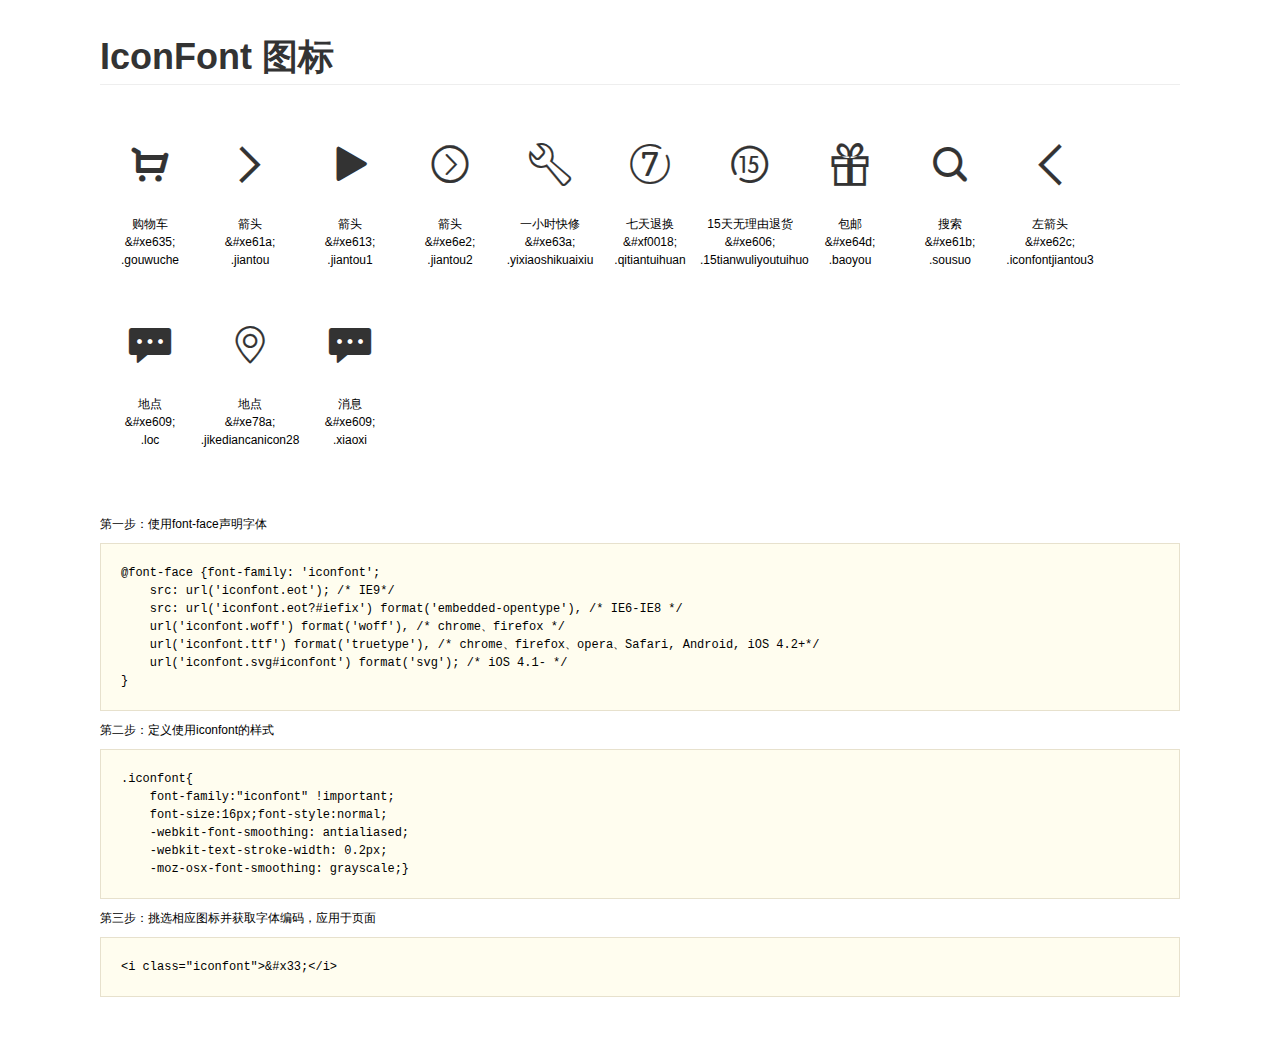
<file: font/ux_1439309726_7392175/demo.html>
<!DOCTYPE html>
<html>
<head>
    <meta charset="utf-8"/>
    <title>IconFont</title>
    <link rel="stylesheet" href="demo.css">
    <link rel="stylesheet" href="iconfont.css">
</head>
<body>
    <div class="main">
        <h1>IconFont 图标</h1>
        <ul class="icon_lists clear">
            
                <li>
                <i class="icon iconfont">&#xe635;</i>
                    <div class="name">购物车</div>
                    <div class="code">&amp;#xe635;</div>
                    <div class="fontclass">.gouwuche</div>
                </li>
            
                <li>
                <i class="icon iconfont">&#xe61a;</i>
                    <div class="name">箭头</div>
                    <div class="code">&amp;#xe61a;</div>
                    <div class="fontclass">.jiantou</div>
                </li>
            
                <li>
                <i class="icon iconfont">&#xe613;</i>
                    <div class="name">箭头</div>
                    <div class="code">&amp;#xe613;</div>
                    <div class="fontclass">.jiantou1</div>
                </li>
            
                <li>
                <i class="icon iconfont">&#xe6e2;</i>
                    <div class="name">箭头</div>
                    <div class="code">&amp;#xe6e2;</div>
                    <div class="fontclass">.jiantou2</div>
                </li>
            
                <li>
                <i class="icon iconfont">&#xe63a;</i>
                    <div class="name">一小时快修</div>
                    <div class="code">&amp;#xe63a;</div>
                    <div class="fontclass">.yixiaoshikuaixiu</div>
                </li>
            
                <li>
                <i class="icon iconfont">&#xf0018;</i>
                    <div class="name">七天退换</div>
                    <div class="code">&amp;#xf0018;</div>
                    <div class="fontclass">.qitiantuihuan</div>
                </li>
            
                <li>
                <i class="icon iconfont">&#xe606;</i>
                    <div class="name">15天无理由退货</div>
                    <div class="code">&amp;#xe606;</div>
                    <div class="fontclass">.15tianwuliyoutuihuo</div>
                </li>
            
                <li>
                <i class="icon iconfont">&#xe64d;</i>
                    <div class="name">包邮</div>
                    <div class="code">&amp;#xe64d;</div>
                    <div class="fontclass">.baoyou</div>
                </li>
            
                <li>
                <i class="icon iconfont">&#xe61b;</i>
                    <div class="name">搜索</div>
                    <div class="code">&amp;#xe61b;</div>
                    <div class="fontclass">.sousuo</div>
                </li>
            
                <li>
                <i class="icon iconfont">&#xe62c;</i>
                    <div class="name">左箭头</div>
                    <div class="code">&amp;#xe62c;</div>
                    <div class="fontclass">.iconfontjiantou3</div>
                </li>
            
                <li>
                <i class="icon iconfont">&#xe609;</i>
                    <div class="name">地点</div>
                    <div class="code">&amp;#xe609;</div>
                    <div class="fontclass">.loc</div>
                </li>
            
                <li>
                <i class="icon iconfont">&#xe78a;</i>
                    <div class="name">地点</div>
                    <div class="code">&amp;#xe78a;</div>
                    <div class="fontclass">.jikediancanicon28</div>
                </li>
            
                <li>
                <i class="icon iconfont">&#xe609;</i>
                    <div class="name">消息</div>
                    <div class="code">&amp;#xe609;</div>
                    <div class="fontclass">.xiaoxi</div>
                </li>
            
        </ul>


        <div class="helps">
            第一步：使用font-face声明字体
            <pre>
@font-face {font-family: 'iconfont';
    src: url('iconfont.eot'); /* IE9*/
    src: url('iconfont.eot?#iefix') format('embedded-opentype'), /* IE6-IE8 */
    url('iconfont.woff') format('woff'), /* chrome、firefox */
    url('iconfont.ttf') format('truetype'), /* chrome、firefox、opera、Safari, Android, iOS 4.2+*/
    url('iconfont.svg#iconfont') format('svg'); /* iOS 4.1- */
}
</pre>
第二步：定义使用iconfont的样式
            <pre>
.iconfont{
    font-family:"iconfont" !important;
    font-size:16px;font-style:normal;
    -webkit-font-smoothing: antialiased;
    -webkit-text-stroke-width: 0.2px;
    -moz-osx-font-smoothing: grayscale;}
</pre>
第三步：挑选相应图标并获取字体编码，应用于页面
<pre>
&lt;i class="iconfont"&gt;&amp;#x33;&lt;/i&gt;
</pre>
        </div>

    </div>
</body>
</html>
</file>
<file: css/index.css>
body{
	margin: 0;
	min-width: 1226px;
	font-family: "Helvetica Neue",Helvetica,Arial,"Microsoft Yahei","Hiragino Sans GB","Heiti SC","WenQuanYi Micro Hei",sans-serif;
}
h1,h2,h3,h4,h5,h6,p,ul,li,a{
	font-weight: normal;
	margin: 0;
	padding: 0;
	list-style: none;
	text-decoration: none;
}
@font-face{
	font-family: "iconfont" ;
	src:url("../font/iconfont.ttf");
} 
.xiao-item .jiantou{
	width: 50px;
	height: 50px;
	/*border: 1px solid black;*/
	border-radius: 50%;
	margin: 20px 
}
.iconfont{
	font-family: "iconfont" !important;
	font-style: normal;
	-webkit-font-smoothing: antialiased;
    -webkit-text-stroke-width: 0.2px;
}
.container a{
	color: black;
}
a:hover{
	color: #ff6700;
}
.topbar{
	height: 40px;
	font-size: 12px;
	background: #333;
}
.topbar a{
	color:#b0b0b0;

}
.topbar a:hover{
	color:#fff;
}
.container{
	margin: 0 auto;
	width: 1226px;
	/*border: 1px solid black;*/
	position: relative;
}
.top-c{
	height: 40px;
}
.topbar-nav{
	height: 40px;
	float: left;
	line-height: 40px;

}
.sep{
	margin: 0 3px;
	font-family: sans-serif;
	color: #424242;
}
.topbar-cart{
	width:120px;
	height: 40px;
	float: right;
	margin-left: 15px;
	line-height: 40px;
	text-align: center;
	background: #424242;
}
.topbar-cart .iconfont{
	font-size: 18px;
	margin-right: 3px;

}
.topbar-cart a:hover{
	color:#ff6700;
}
.topbar-info{
	float: right;
	line-height: 40px;
	height: 40px;
	padding: 0 6px;
}
.header{
	height: 100px;
}

.header .container{
	height: 100px;
}
.logo{
	width: 55px;
	height: 55px;
	float: left;
	margin:22px 7px 0 0;
	background: #ff6700;
}
.logo img{
	width: 100%;
}
.header-nav{
	width: 850px;
	height: 100px;
	float: left;
}
.nav-list{
	width: 650px;
	height: 88px;
	padding:10px 0 0 170px; 
}
.nav-item{
	height: 88px;
	float: left;
	padding: 0 17px;
	line-height: 88px;
}
.header-search{
	width: 296px;
	height: 50px;
	margin-top: 25px;
	float: right;
	border: 1px solid #e0e0e0;
	border-right: none;
	font-size: 13px;
	background: #fff;
	color: #616161;
}
.search-hot-words{
	width: 224px;
	height: 50px;
	float: left;
	border: 1px solid #e0e0e0;
	margin-top: -1px;
	margin-left: -1px;
	padding: 0 10px;
}
.hot-words{
	padding: 5px;
	float: right;
	background: #eee;
	margin:12px 5px; 
	font-size: 12px;
	color: #757575;
}
.hot-words a:hover{
	color: #fff;
}
.hot-words:hover{
	background: #ff6700;
	color: #b0b0b0;
}
.search-btn{
	width: 38px;
	height: 46px;
	border: 1px solid #e0e0e0;
	padding: 2px 6px;
	float: left;
	margin: -1px 0 0 -1px;
}
.search-btn .iconfont{
	text-align: center;
	line-height: 46px;
	font-size: 20px;
	margin-left: 8px;
}
.search-btn:hover{
	background: #ff6700;
}
.search-btn .iconfont:hover{
	color: #fff;
}
.home-container{
	height: 1108px;
}
.home{
	width: 1226px;
	height: 644px;
	margin-bottom: 26px;
}
.home-slider{
	width: 1226px;
	height: 460px;
	overflow: hidden;
	/*border: 1px solid black;*/
	/*background-image: url("../image/T1Z8KQBjVT1RXrhCrK.jpg");*/
	position: relative;
}
.banner{
	width: 1226px;
	height: 460px;
	text-align: center;
	line-height: 460px;
	display: none;
	cursor: pointer;
}
#items{
	/*width: 100px;*/
	height: 20px;
	/*border: 1px solid black;*/
	position: absolute;
	bottom: 0px;
	right: 0px;
}
#items .item{
	width: 8px;
	height: 8px;
	border: 2px solid #555;
	background: #888;
	border-radius: 50%;
	float: left;
	margin: 0 5px;
	cursor: pointer;
}
#items .item:hover{
	background: #ccc;
}
.banner-button{
	width: 50px;
	height: 80px;
	background: rgba(0,0,0,0);
	position: absolute;
	top: 50%;
	margin-top: -40px;
	cursor: pointer;
	color: #eee;
	text-align: center;
	line-height: 80px;
	font-size: 2em;
}
#button1{
	left: 234px;
}
#button2{
	right: 0;
	-webkit-transform:rotateZ(180deg);
}
.banner-button:hover{
	background: rgba(0,0,0,0.6);
}
.category-list{
	width: 234px;
	height: 420px;
	/*border: 1px solid black;*/
	padding: 20px 0;
	font-size: 14px;
	background: rgba(0,0,0,0.6);
	position: absolute;
	top: 0;
	left: 0;
	z-index:10; 
}
.category-item .iconfont{
	float: right;
	margin-right: 20px;
}
.category-list a{
	color: #fff;
}
.category-item:hover{
	background: #ff6700;
}
.category-item{
	width: 204px;
	height: 42px;
	padding-left:30px;
	line-height: 42px; 
	color: #fff;
}
.jiantou{
	float: right;
	margin-right: 20px;
}
.home-sub{
	margin: 14px 0 22px 0;
	width: 1226px;
	height: 170px;
	border: 0px solid black;
}
.span4{
	width: 234px;
	height: 170px;
	/*border: 1px solid black;*/
	float: left;
	background: #5f5750;
}
.span4-item{
	width: 70px;
	height: 82px;
	padding: 0 3px;
	border: 1px solid #757575;
	float: left;
	line-height: 82px;
	color: #c0c0c0;
	font-size: 13px;
	text-align: center;
}
.span4 a{
	color: #c0c0c0;
}
.span4 a:hover{
	color: #fff;
}
.span16{
	width: 978px;
	height: 170px;
	/*border: 1px solid black;*/
	margin-left: 14px;
	float: left;
}
.span16-item{
	width: 316px;
	height:170px;
	/*border:1px solid black;*/
	float:left;
}
.zhong{
	margin:0 15px;
}
.home-star-goods{
	height: 438px;
	/*border: 1px solid black;*/
}
.box-hd{
	/*height: 58px;*/
	/*border: 1px solid black;*/
	overflow: hidden;
}
.box-hd h2{
	line-height: 58px;
	font-size: 22px;
	font-weight: 200;
	color: #333;
	float: left;
}
.more{
	width: 70px;
	height: 25px;
	/*border: 1px solid #e0e0e0;*/
	margin-top: 24px;
	float: right;
	color:#333;
	text-align: center;
}
.control-prev{
	width: 24px;
	height: 16px;
	border: 1px solid #e0e0e0;
	float: left;
	padding: 3px 5px;
	margin-left: -1px;
	color: #e0e0e0;
}
.control-prev a{
	color: #e3e3e3;
}
.control-next a:hover{
	color: black;
}
.control-next{
	width: 24px;
	height: 16px;
	border: 1px solid #e0e0e0;
	float: left;
	padding: 3px 5px;
	margin-left: -1px;
}
.box-bd{
	width: 1240px;
	height: 380;
	/*border:1px solid black;*/
}
.carousel-list{
	/*height: 380;*/
	/*border:1px solid black;*/
	overflow: hidden;
}
.carousel-item{
	width:234px;
	height: 300px;
	
	padding-top: 39px;
	float: left;
	margin-right: 14px;
	text-align: center;
	background: #fafafa;
}
.carousel-item a:hover{
	color:black;
}
.carousel-item img{
	width: 160px;
	height: 160px;
	text-align: center;
	margin: 0 37px 22px;
}
.title{
	width: 214px;
	height: 21px;
	color: #212121;
	font-size: 14px;
	font-weight: 400;
	margin: 10px 20px 3px;
}
.desc{
	width: 214px;
	height: 18px;
	color:#b0b0b0;
	font-size: 12px;
	margin: 0 10px 12px;
}
.xiao-item .desc{
	margin-left: 20px;
}
.review-item .desc{
	margin-top: 30px;
	margin-left: 20px;
}
.c1{
	border-top: 1px solid #ffac13;
}
.c2{
	border-top: 1px solid #83c44e;
}
.c3{
	border-top: 1px solid #2196f3;
}
.c4{
	border-top: 1px solid #e53935;
}
.c5{
	border-top: 1px solid #00c0a5;
}
.page-main{
	/*border: 1px solid black;*/
	background: #f5f5f5;
	padding-top: 60px;
	/*height: 4579px;*/
	overflow: hidden;
}
.smart{
	/*height: 686px;*/
	margin-bottom: 8px;
	/*border: 1px solid black;*/
	overflow: hidden;
}
.more-link{
	width: 92px;
	height: 58px;
	float: right;
	line-height: 58px;
}
.more-link .iconfont{
	width: 40px;
	height: 40px;
	/*border: 1px solid black;*/
	background: #b0b0b0;
	border-radius: 50%;
	/*margin-left: 8px;*/
	/*margin-right: 0;*/
	/*text-align: center;*/
	/*line-height: 20px;*/
	/*margin-top: 18px;*/
	color: #fff;
	font-size: 18px;
}
.brick-list{
	width: 1240px;
	/*height: 628px;*/
	/*border: 1px solid black;*/
	margin-left: -14px;
	text-align: center;
	overflow: hidden;
}
.brick-item{
	width: 234px;
	height: 260px;
	/*border: 1px solid red;*/
	padding: 20px 0;
	float: left;
	margin: 0 0 14px 14px;
	background: #fff;
}
.brick-list a:hover{
	color: black;
}
.recommend{
	margin-bottom: 22px;
	overflow: hidden;
}
.commend{
	margin-bottom: 22px;
	overflow: hidden;
}
.content{
	margin-bottom: 22px;
	overflow: hidden;
}
.video{
	margin-bottom: 60px;
	overflow: hidden;
}
.b-tupian{
	width: 160px;
	height: 160px;
}
.chang{
	height: 614px;
	padding: 0;
}
.hong{
	color: #ff6700;
	margin-bottom: 20px;
	font-size: 14px;
}
.match{
	margin-bottom: 8px;
	overflow: hidden;
}
.tab-list{
	height: 24px;
	/*border: 1px solid black;*/
	float: right;
	margin-top: 20px;
	font-size: 16px;
}
.tab-active{
	float: right;
	margin-left: 30px;
}
.cheng{
	color: #ff6700;
	border-bottom: 2px solid #ff6700;
}
.cheng a{
	color: #ff6700;
}
.teshu{
	padding: 0px;
}
.xiao-item{
	height: 93px;
	/*border: 1px solid black;*/
	padding-top:30px; 
	text-align: left;
	position: relative;
}
.xiao-item .hong{
	margin-left: 20px;
}
.xiao-item img{
	width: 80px;
	height: 80px;
	position: absolute;
	right: 20px;
	top: 30px;
}
.liulan{
	font-size: 18px;
	margin-left: 20px;
	margin-top: 20px;
}
.accessories{
	margin-bottom: 8px;
	overflow: hidden;
}
.brick-item s{
	color: #b0b0b0;
}
.around{
	margin-bottom: 8px;
	overflow: hidden;
}
.review-item{
	width: 296px;
	height: 380px;
	/*border: 1px solid black;*/
	float: left;
	margin-left: 14px;
	margin-top: 14px;
	text-align: left;
	background: #fff;
}
.r-tupian{
	height: 220px;
}
.content-item h2{
	font-size: 16px;
	margin-bottom: 18px;
}
.r{
	height: 40px;
}
.t1{
	color: #ffac13;
}
.t2{
	color: #83c44e;
}
.t3{
	color:#e53935;
}
.t4{
	color: #2196f3;
}
.content-item h4{
	font-size: 20px;
	color: #333;
}
.content-item .price{
	color: #333;
	font-size: 14px;
}
.content-item{
	height: 374px;
	padding-top: 45px;
	text-align: center;
}
.content-item img{
	width: 216px;
	height: 154px;
	margin: 0 auto;
}
.content .desc{
	margin: 0 48px 10px;
}
.pagers{
	width: 150px;
	height: 30px;
	/*border: 1px solid black;*/
    margin: 20px auto;
}
.pager{
	width: 1px;
	height: 1px;
	border:2px solid #e0e0e0;
	border-radius: 50%;
	margin: 12px 15px;
	float: left;
	background: #e0e0e0;
}
.tp{
	width:5px;
	height: 5px;
    margin-top: 10px;
	border-color:#ffac13; 
}
.juzhong{
	height: 285px;
	margin-bottom: 14px;
	text-align: center;
	position: relative;
	margin-top: 0;
}
.juzhong h3{
	margin-top: 30px;
}
.juzhong img{
	width: 100%;
	height: 180px;
}
.play{
	width: 54px;
	height: 34px;
	border: 2px solid white;
	border-radius: 6px;
	position: absolute;
	top: 70px;
	left: 120px;
}
.play .iconfont{
	text-align: center;
	line-height: 34px;
	color: #fff;
}
.video .desc{
	width: 296px;
	height: 18px;
	margin: 0;
}
.video .title{
	margin-left:35px; 
}
.video .title a:hover{
	color:#ff6700;
}
.video .play:hover{
	background: #ff6700;
	border-color: #ff6700;
}
.site-footer{
	height: 272px;
	/*border: 1px solid black;*/
}
.footer-service{
	height: 25px;
	padding: 27px 0;
	border-bottom: 1px solid #c0c0c0;
}
.service-list{
	height: 25px;
}
.s{
	width: 242px;
	float: left;
	font-size: 16px;
	line-height: 25px;
	text-align: center;
	border-right: 1px solid #c0c0c0;
}
.service-list .iconfont{
	font-size: 25px;
	margin-right: 5px;
	line-height: 25px;
}
.s1{
	border-right: 0px;
}
.footer-links{
	height: 112px;
	padding: 40px 0;
}
.link{
	float: left;
}
.link-text{
	width: 165px;
	height: 17px;
	font-size: 12px;
	margin-bottom: 15px;
}
.link-text a{
	color: #757575;
}
.link-text a:hover{
	color:#ff6700;
}
.tt{
	font-size: 13px;
	color: #333;
	margin-bottom: 20px;
}
.col-contact{
	width: 243px;
	height: 112px;
	border-left: 1px solid #c0c0c0;
	float: right;
	text-align: center;
}
.phone{
	color: #ff6700;
	margin-bottom: 5px;
	font-size: 22px;
}
.cs{
	width: 140px;
	font-size: 12px;
	margin: 0 auto 16px;
}
.col-contact .iconfont{
	margin-right: 3px;
}
.kefu{
	width: 118px;
	height: 28px;
	border:1px solid #ff6700;
	font-size: 12px;
	margin: 0 auto;
	line-height: 28px;
}
.kefu a{
	color:#ff6700;
}
.kefu a:hover{
	color: white;
}
.kefu:hover{
	color:#fff;
	background: #ff6700;
}
.site-info{
	height: 38px;
	padding: 22px 0 138px;
	font-size: 12px;
	background: #fafafa;
	color: #757575;
}
.site-info a{
	color: #757575;
}
.site-info a:hover{
	color: #ff6700;
}
.ir{
	width: 36px;
	height: 36px;
	margin-right: 10px;
	float: left;
	margin-top: 0;
}
.info-text .sep{
	margin: 0 1px;
	color: #b0b0b0;
}
.site-info p{
	color: #b0b0b0;
}
.site-info p a{
	color: #b0b0b0;
}
.site-info p a:hover{
	color: #ff6700;
}
.info-links{
	width: 230px;
	height: 26px;
	margin: 2px 0 0 10px;
	float: right;
	position: absolute;
	top: 0;
	right: 0;
}
.info-links img{
	width: 71px;
	height: 26px;
	float: left;
	margin-left: 3px;
}
</file>
<file: font/ux_1439309726_7392175/iconfont.css>
@font-face {font-family: "iconfont";
  src: url('iconfont.eot'); /* IE9*/
  src: url('iconfont.eot?#iefix') format('embedded-opentype'), /* IE6-IE8 */
  url('iconfont.woff') format('woff'), /* chrome、firefox */
  url('iconfont.ttf') format('truetype'), /* chrome、firefox、opera、Safari, Android, iOS 4.2+*/
  url('iconfont.svg#iconfont') format('svg'); /* iOS 4.1- */
}

.iconfont {
  font-family:"iconfont" !important;
  font-size:16px;
  font-style:normal;
  -webkit-font-smoothing: antialiased;
  -webkit-text-stroke-width: 0.2px;
  -moz-osx-font-smoothing: grayscale;
}
.icon-gouwuche:before { content: "\e635"; }
.icon-jiantou:before { content: "\e61a"; }
.icon-jiantou1:before { content: "\e613"; }
.icon-jiantou2:before { content: "\e6e2"; }
.icon-yixiaoshikuaixiu:before { content: "\e63a"; }
.icon-qitiantuihuan:before { content: "\f0018"; }
.icon-15tianwuliyoutuihuo:before { content: "\e606"; }
.icon-baoyou:before { content: "\e64d"; }
.icon-sousuo:before { content: "\e61b"; }
.icon-iconfontjiantou3:before { content: "\e62c"; }
.icon-loc:before { content: "\e609"; }
.icon-jikediancanicon28:before { content: "\e78a"; }
.icon-xiaoxi:before { content: "\e609"; }
</file>
<file: font/ux_1439309726_7392175/demo.css>
*{margin: 0;padding: 0;list-style: none;}
/*
KISSY CSS Reset
理念：1. reset 的目的不是清除浏览器的默认样式，这仅是部分工作。清除和重置是紧密不可分的。
2. reset 的目的不是让默认样式在所有浏览器下一致，而是减少默认样式有可能带来的问题。
3. reset 期望提供一套普适通用的基础样式。但没有银弹，推荐根据具体需求，裁剪和修改后再使用。
特色：1. 适应中文；2. 基于最新主流浏览器。
维护：玉伯<lifesinger@gmail.com>, 正淳<ragecarrier@gmail.com>
 */

/** 清除内外边距 **/
body, h1, h2, h3, h4, h5, h6, hr, p, blockquote, /* structural elements 结构元素 */
dl, dt, dd, ul, ol, li, /* list elements 列表元素 */
pre, /* text formatting elements 文本格式元素 */
form, fieldset, legend, button, input, textarea, /* form elements 表单元素 */
th, td /* table elements 表格元素 */ {
  margin: 0;
  padding: 0;
}

/** 设置默认字体 **/
body,
button, input, select, textarea /* for ie */ {
  font: 12px/1.5 tahoma, arial, \5b8b\4f53, sans-serif;
}
h1, h2, h3, h4, h5, h6 { font-size: 100%; }
address, cite, dfn, em, var { font-style: normal; } /* 将斜体扶正 */
code, kbd, pre, samp { font-family: courier new, courier, monospace; } /* 统一等宽字体 */
small { font-size: 12px; } /* 小于 12px 的中文很难阅读，让 small 正常化 */

/** 重置列表元素 **/
ul, ol { list-style: none; }

/** 重置文本格式元素 **/
a { text-decoration: none; }
a:hover { text-decoration: underline; }


/** 重置表单元素 **/
legend { color: #000; } /* for ie6 */
fieldset, img { border: 0; } /* img 搭车：让链接里的 img 无边框 */
button, input, select, textarea { font-size: 100%; } /* 使得表单元素在 ie 下能继承字体大小 */
/* 注：optgroup 无法扶正 */

/** 重置表格元素 **/
table { border-collapse: collapse; border-spacing: 0; }

/* 清除浮动 */
.ks-clear:after, .clear:after {
  content: '\20';
  display: block;
  height: 0;
  clear: both;
}
.ks-clear, .clear {
  *zoom: 1;
}

.main {padding: 30px 100px;}
.main h1{font-size:36px; color:#333; text-align:left;margin-bottom:30px; border-bottom: 1px solid #eee;}

.helps{margin-top:40px;}
.helps pre{
  padding:20px;
  margin:10px 0;
  border:solid 1px #e7e1cd;
  background-color: #fffdef;
  overflow: auto;
}

.icon_lists li{
  float:left;
  width: 100px;
  height:180px;
  text-align: center;
}
.icon_lists .icon{
  font-size: 42px;
  line-height: 100px;
  margin: 10px 0;
  color:#333;
  -webkit-transition: font-size 0.25s ease-out 0s;
  -moz-transition: font-size 0.25s ease-out 0s;
  transition: font-size 0.25s ease-out 0s;

}
.icon_lists .icon:hover{
  font-size: 100px;
}
</file>
